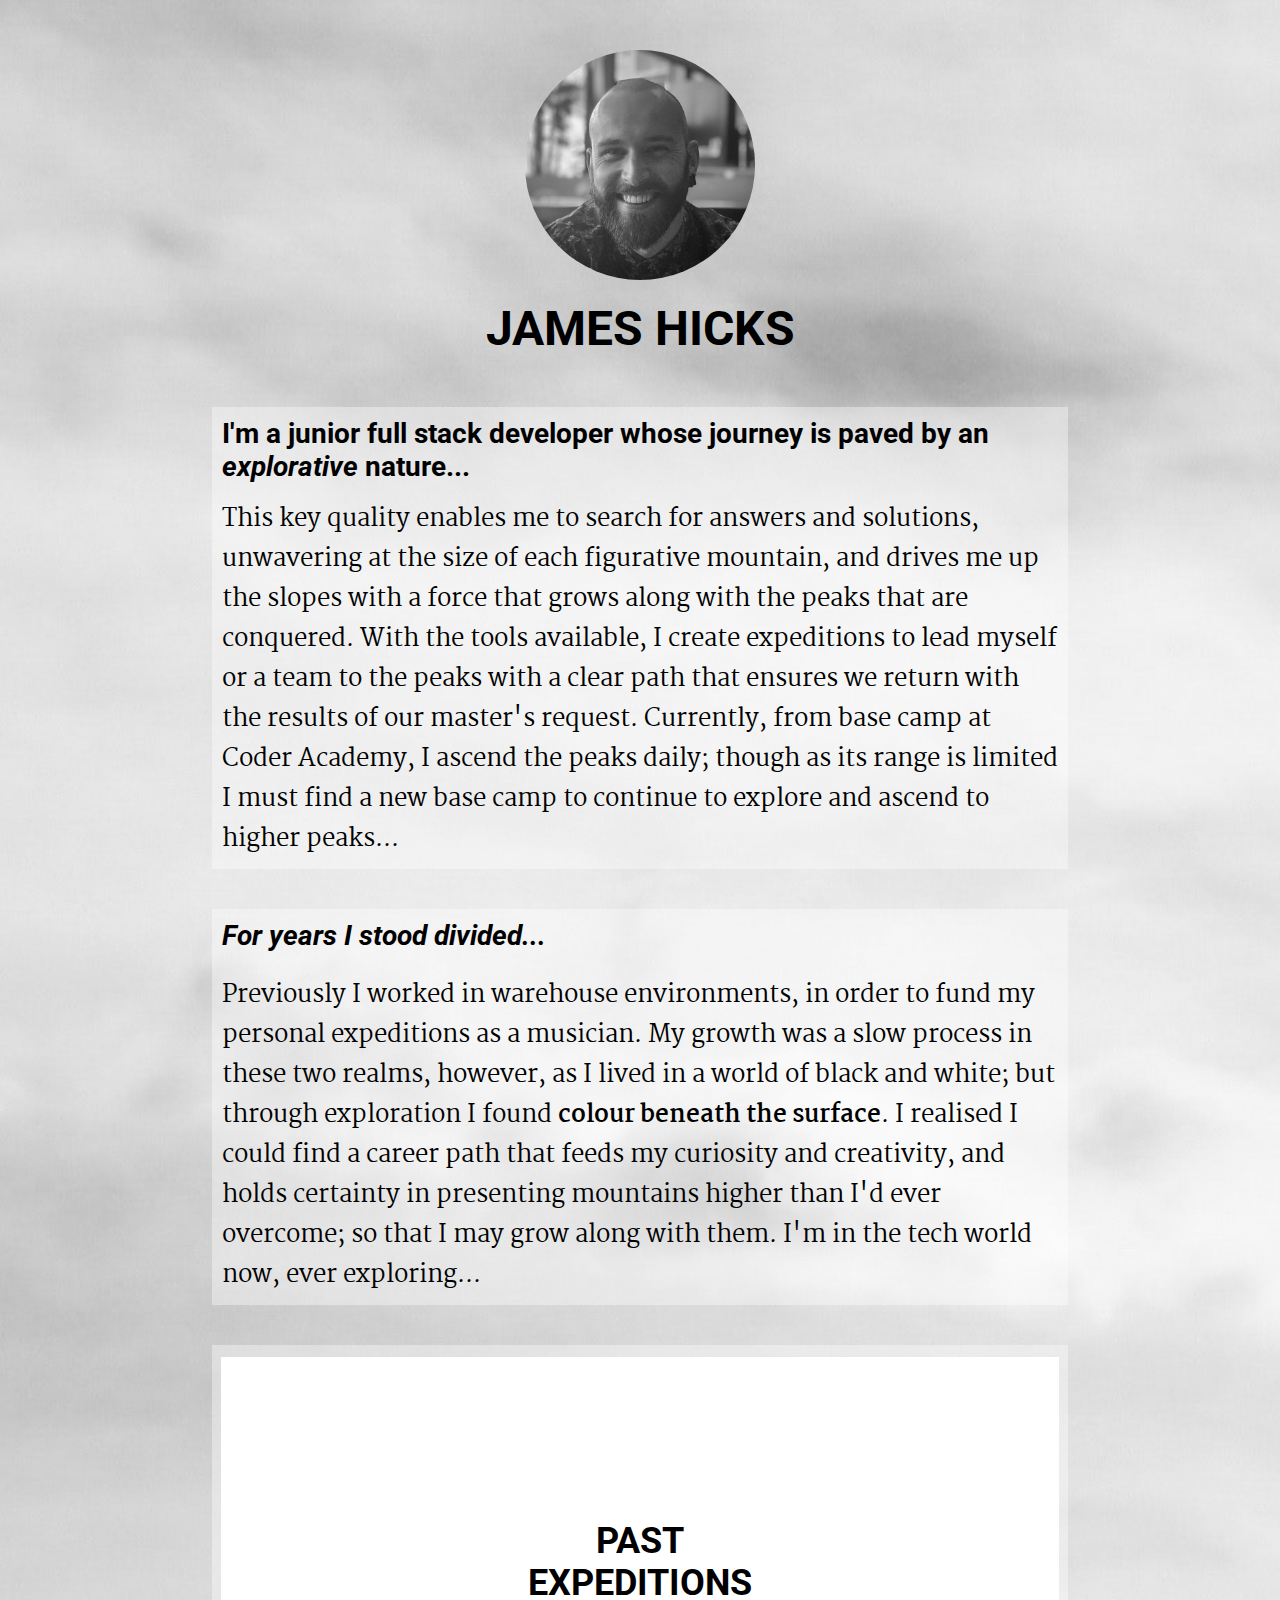
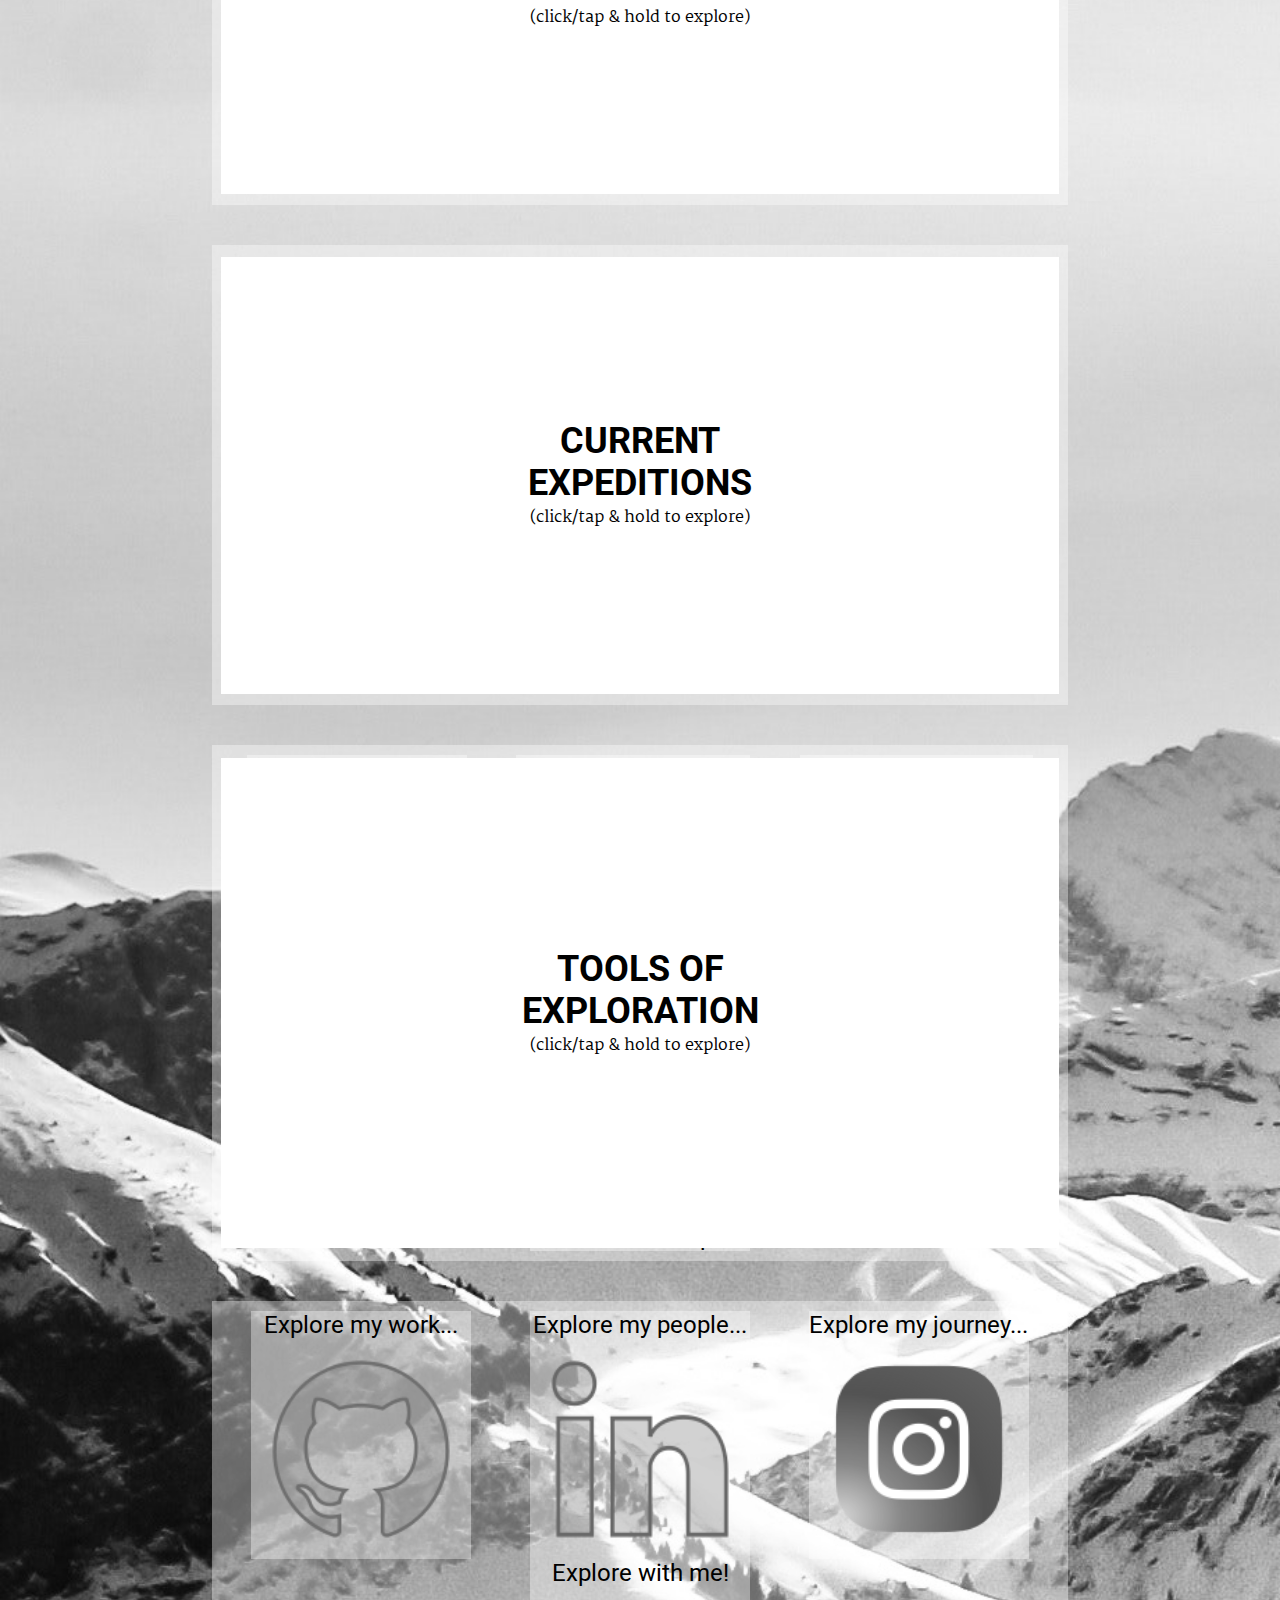
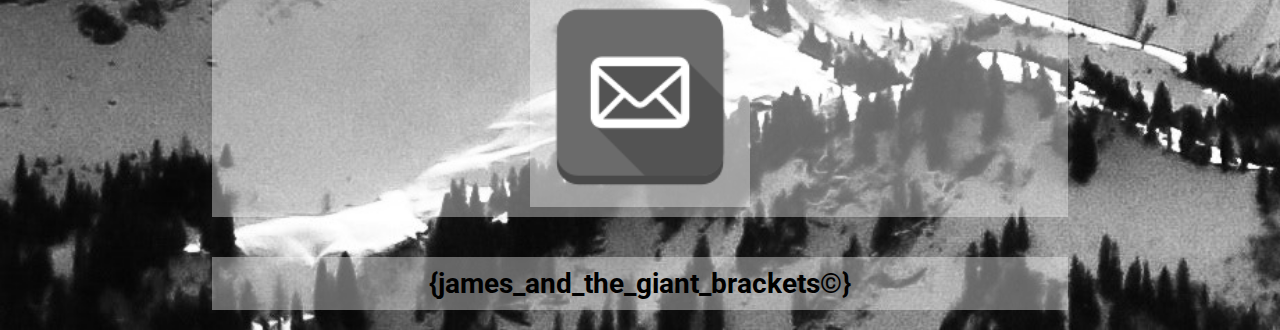
<file: index.html>
<!DOCTYPE html>
<html>

<head>
    <link href="https://fonts.googleapis.com/css?family=Encode+Sans Semi Condensed:400|Alegreya+Sans:500" rel="stylesheet" />
    <meta charset="utf-8" />
    <meta http-equiv="X-UA-Compatible" content="IE=edge">
    <title>JAMES HICKS | EXPLORE</title>
    <meta name="viewport" content="width=device-width, initial-scale=1">
    <link rel="stylesheet" type="text/css" media="screen" href="src/main.css" />
</head>

<body>
    <!-- main is used as the container to support the header, divs and footer nested containers -->
    <main>
        <header>
            <img id="profile" class="noselect" src="src/imgs/profile2.png" alt="James Hicks's Face">
            <h1 class="colour1 noselect">JAMES HICKS</h1>
        </header>
        <div class="main">
            <h3 class="quote">I'm a junior full stack developer whose journey is paved by an <em>explorative</em>
                nature...</h3>
            <br><br>
            <p>
                This key quality enables me to search for answers and solutions, unwavering at the size of each
                figurative mountain,
                and drives me up the slopes with a force that grows along with the peaks that are conquered. With the
                tools available,
                I create expeditions to lead myself or a team to the peaks with a clear path that ensures we return
                with the results of
                our master's request. Currently, from base camp at Coder Academy, I ascend the peaks daily; though as
                its range is
                limited I must find a new base camp to continue to explore and ascend to higher peaks...
            </p>

        </div>
        <div class="main">
            <h3 class="quote"><em>For years I stood divided...</em></h3><br><br>
            <p>

                Previously I worked in warehouse environments, in order to fund my personal expeditions as a musician.
                My growth was a
                slow process in these two realms, however, as I lived in a world of black and white; but through
                exploration I found
                <strong class="colour2">colour beneath the surface</strong>. I realised I could find a career path that
                feeds my curiosity and
                creativity, and holds
                certainty in presenting mountains higher than I'd ever overcome; so that I may grow along with them.
                I'm in the tech
                world now, ever exploring...

            </p>
        </div>
        <div class="main">
            <div class="content">
                <img class="icon noselect" src="src/icons/html2.png" alt="HTML Logo">
                <img class="icon noselect" src="src/icons/css2.png" alt="CSS Logo">
                <img class="icon noselect" src="src/icons/sass2.png" alt="SASS Logo">
                <img class="icon noselect" src="src/icons/ruby.png" alt="Ruby/Rails Logo">
                <div class="overlay">
                    <h2 class="noselect">PAST<br>EXPEDITIONS</h2>
                    <p id="hold" class="noselect">(click/tap & hold to explore)</p>
                </div>
            </div>
        </div>
        <div class="main">
            <div class="content">
                <img class="icon noselect" src="src/icons/mongodb2.png" alt="MongoDB Logo">
                <img class="icon noselect" src="src/icons/express.png" alt="ExpressJS Logo">
                <img class="icon noselect" src="src/icons/react.png" alt="ReactJS Logo">
                <img class="icon noselect" src="src/icons/node2.png" alt="NodeJS Logo">
                <div class="overlay">
                    <h2 class="noselect">CURRENT<br>EXPEDITIONS</h2>
                    <p id="hold" class="noselect">(click/tap & hold to explore)</p>
                </div>
            </div>
        </div>
        <div class="main">
            <div class="content">
                <div class="caption noselect">
                    <img class="icon" src="src/icons/vscode.png" alt="VScode Logo">
                    VSCode: The Map
                </div>
                <div class="caption noselect">
                    <img class="icon" src="src/icons/git2.png" alt="GitHub Logo1">
                    GitHub: The Rucksack
                </div>
                <div class="caption noselect">
                    <img class="icon" src="src/icons/evernote.png" alt="Evernote Logo">
                    Evernote: The Journal
                </div>
                <div class="caption noselect">
                    <img class="icon" src="src/icons/trello.png" alt="Trello Logo">
                    Trello: The Compass
                </div>
                <div class="overlay">
                    <h2 class="noselect">TOOLS OF<br>EXPLORATION</h2>
                    <p id="hold" class="noselect">(click/tap & hold to explore)</p>
                </div>
            </div>
        </div>
        <div class="main">
            <div class="content noselect">
                <div class="caption">
                    Explore my work...
                    <a href="https://github.com/thehicksivist?tab=repositories" target="_blank"><img class="icon links noselect"
                            src="src/icons/git.png" alt="GitHub Repositories"></a>
                </div>
                <div class="caption">
                    Explore my people...
                    <a href="https://www.linkedin.com/in/james-hicks-7b5a9416a/" target="_blank"><img class="icon links noselect"
                            src="src/icons/linkedin.png" alt="LinkedIn Profile"></a>
                </div>
                <div class="caption">
                    Explore my journey...
                    <a href="https://www.instagram.com/james_and_the_giant_brackets/" target="_blank"><img class="icon links noselect"
                            src="src/icons/instagram.png" alt="Instagram Account"></a>
                </div>

                <div class="caption">
                    Explore with me!
                    <a href="mailto:hicks.a.james@gmail.com" target="_blank"><img class="icon links noselect" src="src/icons/email.png"
                            alt="Contact Email"></a>
                </div>
            </div>
        </div>
        <footer class="main">
            <div>
                <h3 class="colour3 noselect">{james_and_the_giant_brackets&copy;}<h3>
            </div>
        </footer>

    </main>
</body>

</html>
</file>
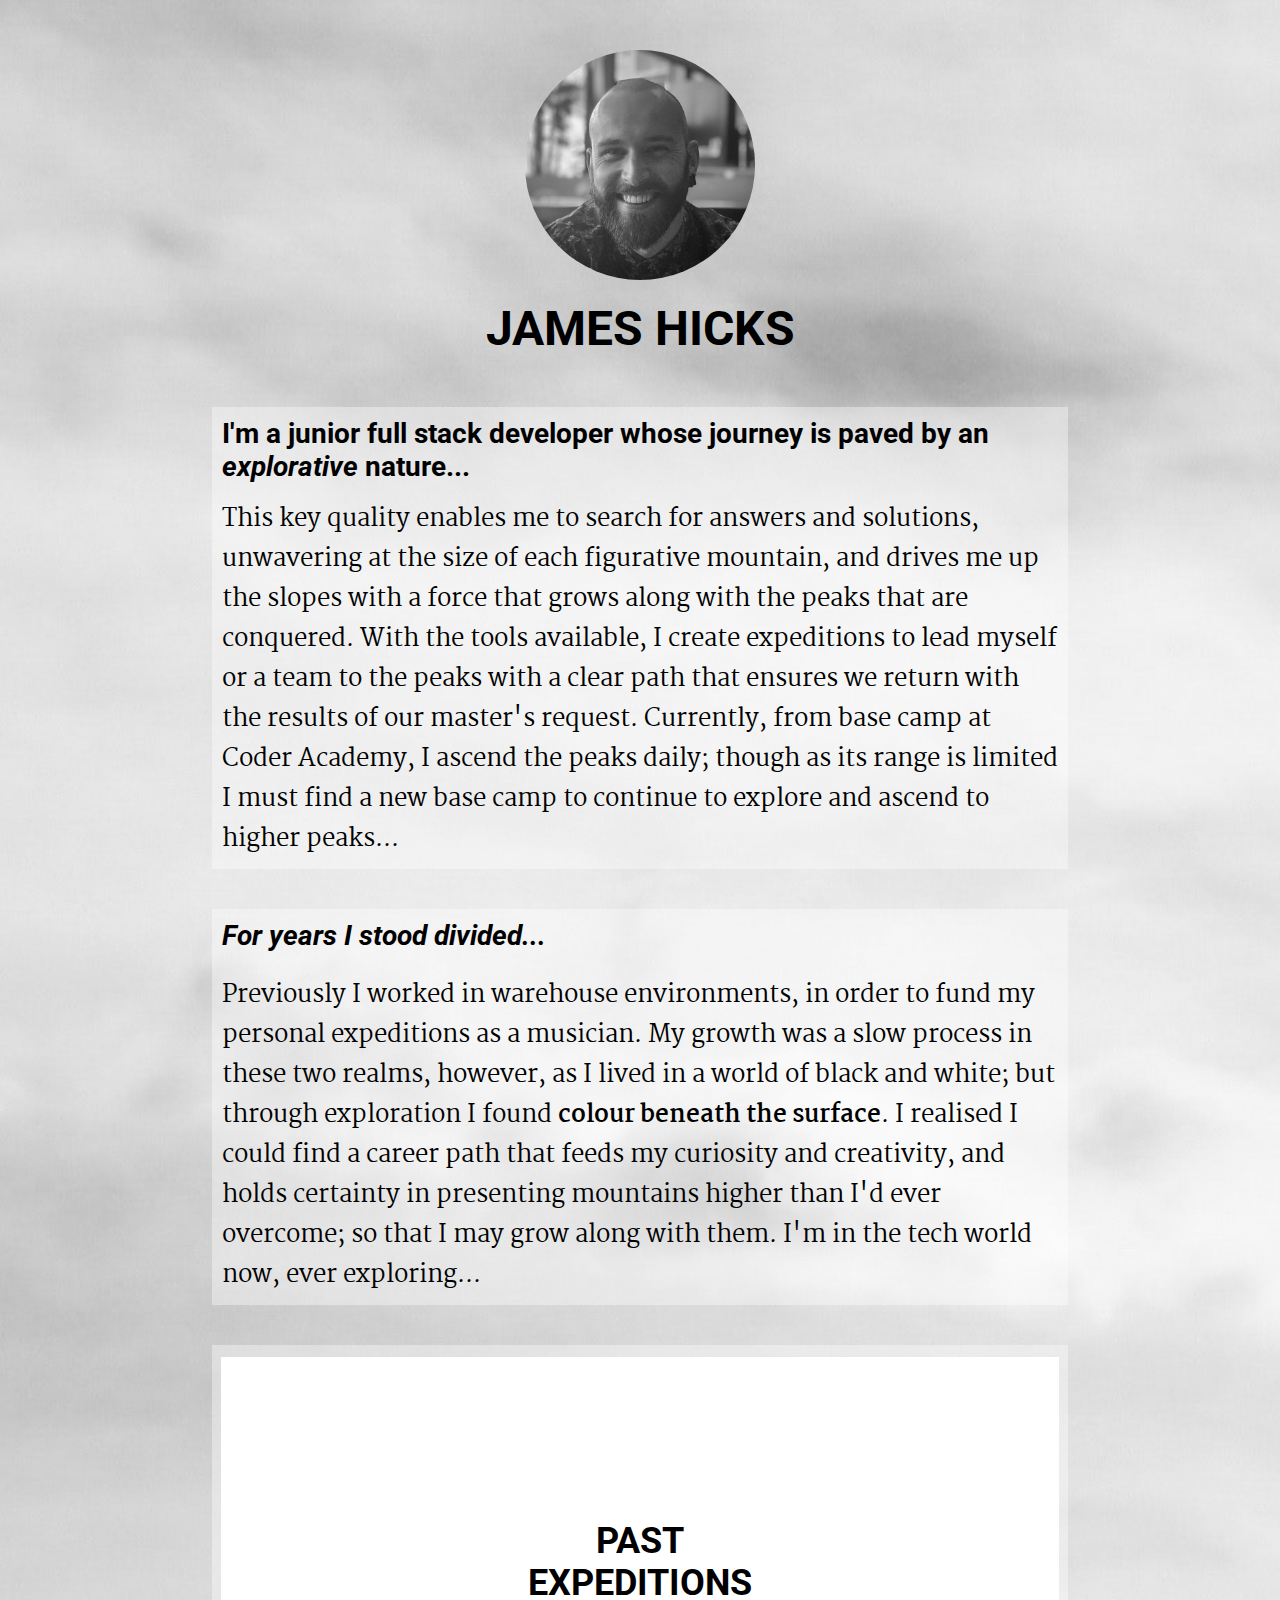
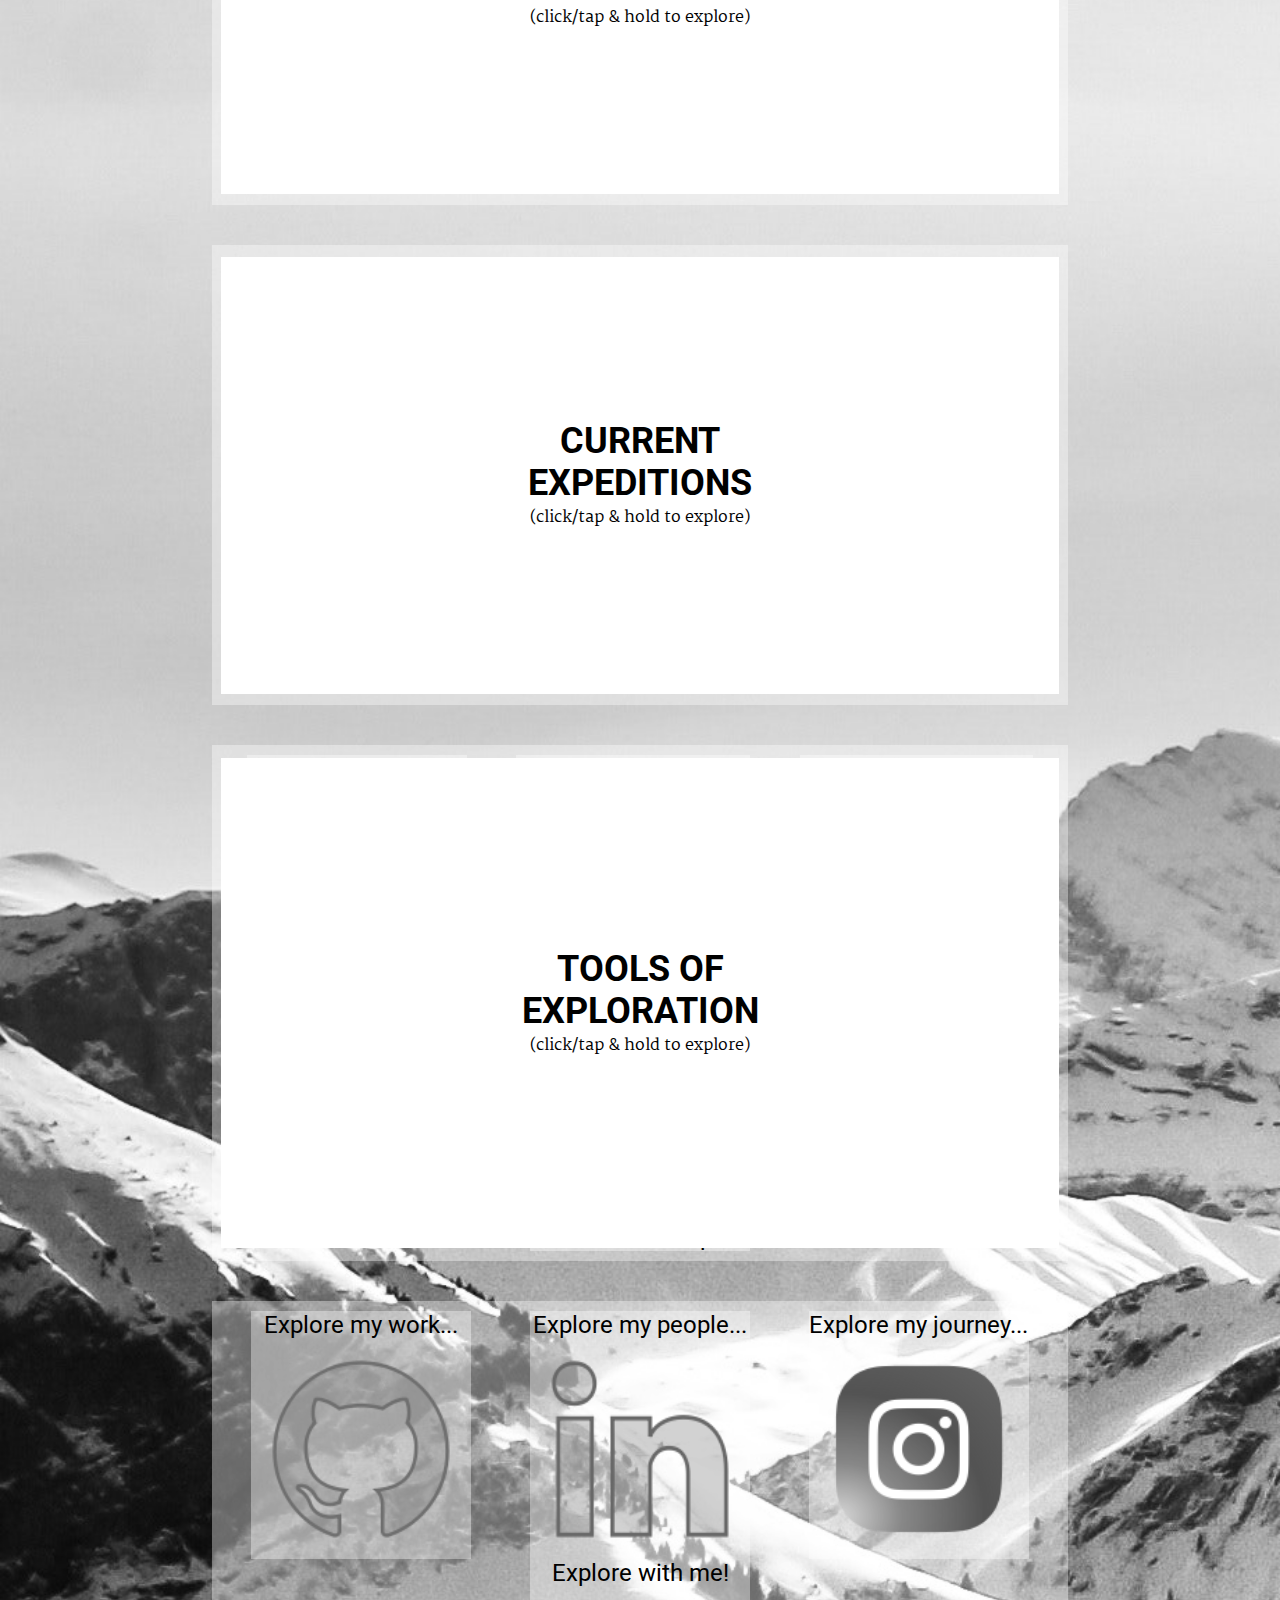
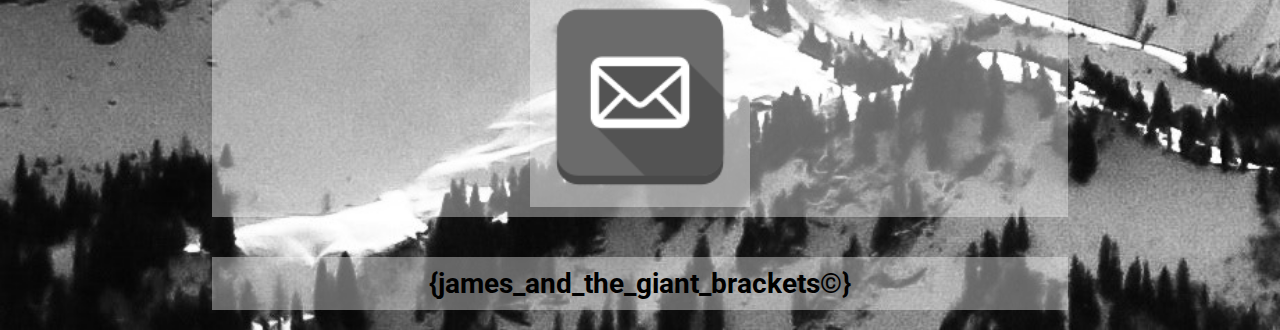
<file: src/index.html>
<!DOCTYPE html>
<html>

<head>
    <link href="https://fonts.googleapis.com/css?family=Encode+Sans Semi Condensed:400|Alegreya+Sans:500" rel="stylesheet" />
    <meta charset="utf-8" />
    <meta http-equiv="X-UA-Compatible" content="IE=edge">
    <title>JAMES HICKS | EXPLORE</title>
    <meta name="viewport" content="width=device-width, initial-scale=1">
    <link rel="stylesheet" type="text/css" media="screen" href="main.css" />
</head>

<body>
    <!-- main is used as the container to support the header, divs and footer nested containers -->
    <main>
        <header>
            <img id="profile" src="imgs/profile2.png" alt="James Hicks's Face">
            <h1 class="colour1">JAMES HICKS</h1>
        </header>
        <div class="main">
            <h3 class="quote">I'm a junior full stack developer whose journey is paved by an <em>explorative</em>
                nature...</h3>
            <br><br>
            <p>
                This key quality enables me to search for answers and solutions, unwavering at the size of each
                figurative mountain,
                and drives me up the slopes with a force that grows along with the peaks that are conquered. With the
                tools available,
                I create expeditions to lead myself or a team to the peaks with a clear path that ensures we return
                with the results of
                our master's request. Currently, from base camp at Coder Academy, I ascend the peaks daily; though as
                its range is
                limited I must find a new base camp to continue to explore and ascend to higher peaks...
            </p>

        </div>
        <div class="main">
            <h3 class="quote"><em>For years I stood divided...</em></h3><br><br>
            <p>

                Previously I worked in warehouse environments, in order to fund my personal expeditions as a musician.
                My growth was a
                slow process in these two realms, however, as I lived in a world of black and white; but through
                exploration I found
                <strong class="colour2">colour beneath the surface</strong>. I realised I could find a career path that
                feeds my curiosity and
                creativity, and holds
                certainty in presenting mountains higher than I'd ever overcome; so that I may grow along with them.
                I'm in the tech
                world now, ever exploring...

            </p>
        </div>
        <div class="main">
            <div class="content">
                <img class="icon" src="icons/html2.png" alt="HTML Logo">
                <img class="icon" src="icons/css2.png" alt="CSS Logo">
                <img class="icon" src="icons/sass2.png" alt="SASS Logo">
                <img class="icon" src="icons/ruby.png" alt="Ruby/Rails Logo">
                <div class="overlay">
                    <h2>PAST<br>EXPEDITIONS</h2>
                    <p id="hold">(click/tap & hold to explore)</p>
                </div>
            </div>
        </div>
        <div class="main">
            <div class="content">
                <img class="icon" src="icons/mongodb2.png" alt="MongoDB Logo">
                <img class="icon" src="icons/express.png" alt="ExpressJS Logo">
                <img class="icon" src="icons/react.png" alt="ReactJS Logo">
                <img class="icon" src="icons/node2.png" alt="NodeJS Logo">
                <div class="overlay">
                    <h2>CURRENT<br>EXPEDITIONS</h2>
                    <p id="hold">(click/tap & hold to explore)</p>
                </div>
            </div>
        </div>
        <div class="main">
            <div class="content">
                <div class="caption">
                    <img class="icon" src="icons/vscode.png" alt="VScode Logo">
                    VSCode: The Map
                </div>
                <div class="caption">
                    <img class="icon" src="icons/git2.png" alt="GitHub Logo1">
                    GitHub: The Rucksack
                </div>
                <div class="caption">
                    <img class="icon" src="icons/evernote.png" alt="Evernote Logo">
                    Evernote: The Journal
                </div>
                <div class="caption">
                    <img class="icon" src="icons/trello.png" alt="Trello Logo">
                    Trello: The Compass
                </div>
                <div class="overlay">
                    <h2>TOOLS OF<br>EXPLORATION</h2>
                    <p id="hold">(click/tap & hold to explore)</p>
                </div>
            </div>
        </div>
        <div class="main">
            <div class="content">
                <div class="caption">
                    Explore my work...
                    <a class="click" href="https://github.com/thehicksivist?tab=repositories" target="_blank"><img
                            class="icon links" src="icons/git.png" alt="GitHub Repositories"></a>
                </div>
                <div class="caption">
                    Explore my people...
                    <a href="https://www.linkedin.com/in/james-hicks-7b5a9416a/" target="_blank"><img class="icon links"
                            src="icons/linkedin.png" alt="LinkedIn Profile"></a>
                </div>
                <div class="caption">
                    Explore my journey...
                    <a href="https://www.instagram.com/james_and_the_giant_brackets/" target="_blank"><img class="icon links"
                            src="icons/instagram.png" alt="Instagram Account"></a>
                </div>

                <div class="caption">
                    Explore with me!
                    <a href="mailto:hicks.a.james@gmail.com" target="_blank"><img class="icon links" src="icons/email.png"
                            alt="Contact Email"></a>
                </div>
            </div>
        </div>
        <footer class="main">
            <div>
                <h3 class="colour3">{james_and_the_giant_brackets&copy;}<h3>
            </div>
        </footer>

    </main>
</body>

</html>
</file>
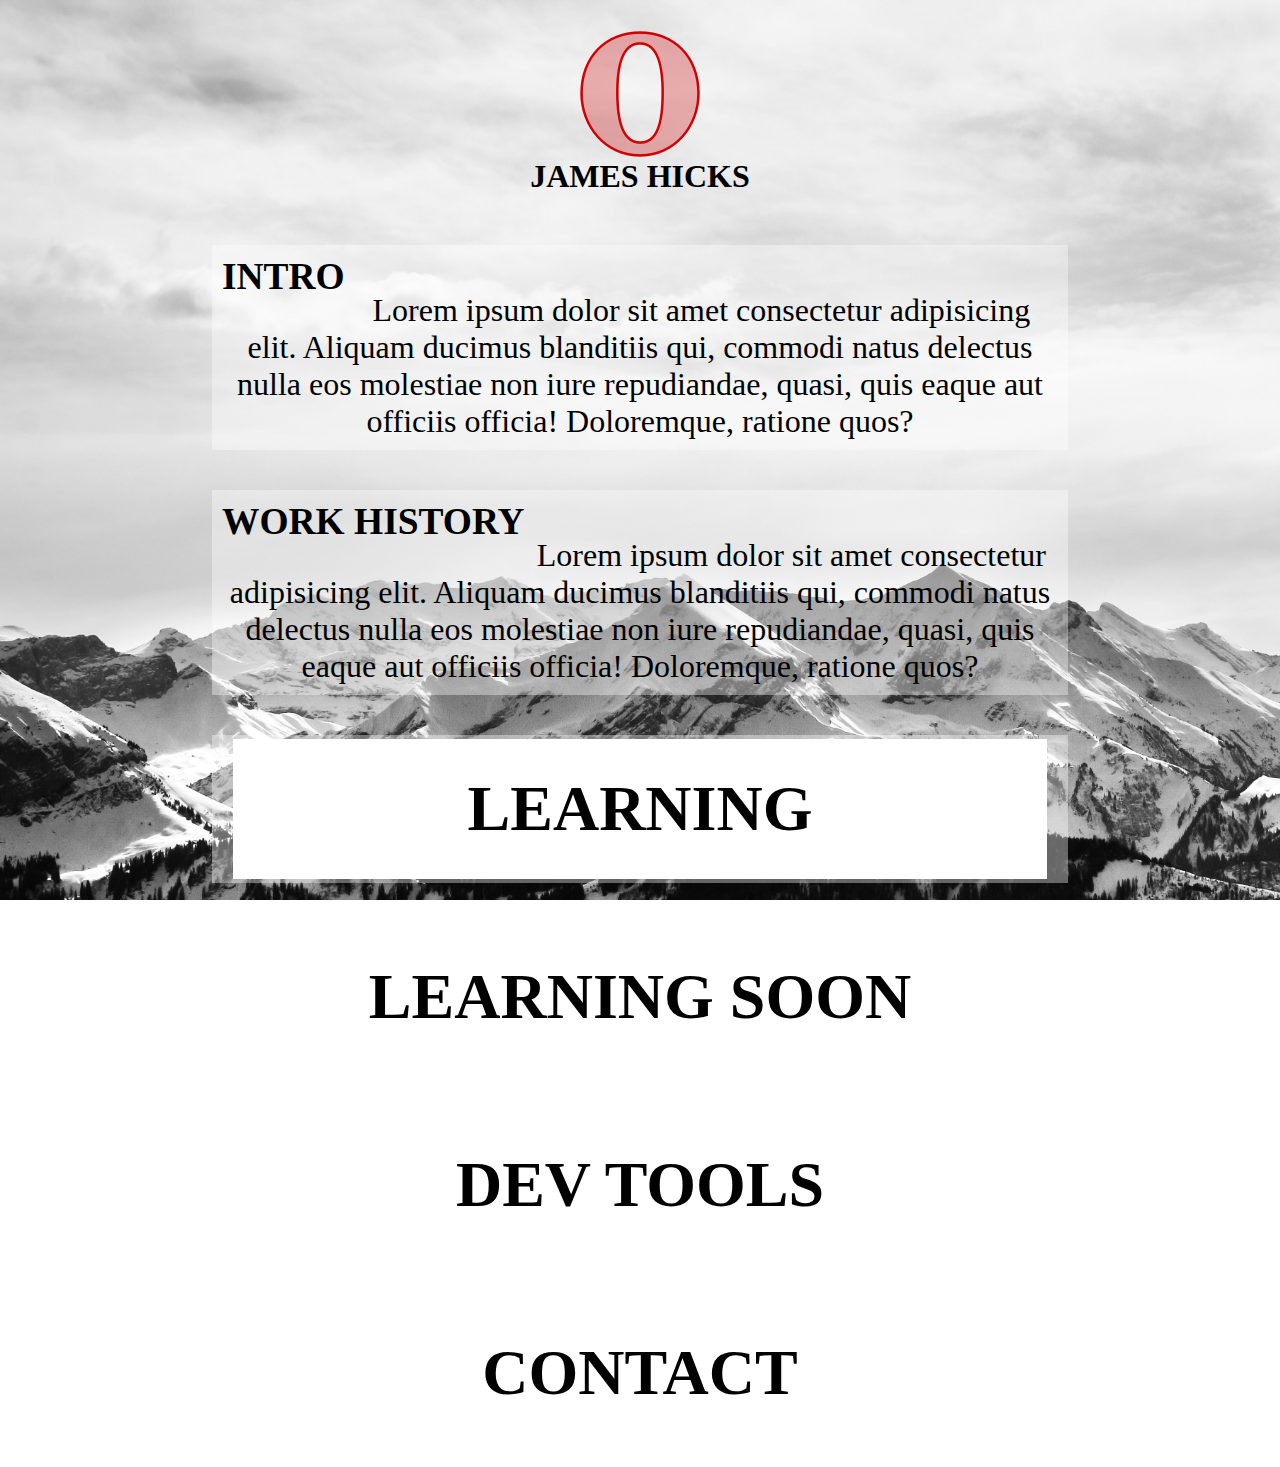
<file: tests/flextest.html>
<!DOCTYPE html>
<html>

<head>
    <meta charset="utf-8" />
    <meta http-equiv="X-UA-Compatible" content="IE=edge">
    <title>Page Title</title>
    <meta name="viewport" content="width=device-width, initial-scale=1">
    <link rel="stylesheet" type="text/css" media="screen" href="flextest.css" />
</head>

<body>
    <main>
        <header>
            <p></p>
            <p></p><img src="imgs/logo2.png">
            <p></p>
            <p></p>
            <h1>JAMES HICKS</h1>
            <p></p>
            <p></p>
        </header>
        <div class="main">
            <h3 class="title">INTRO</h3><br>
            <p>Lorem ipsum dolor sit amet consectetur adipisicing elit.
                Aliquam ducimus blanditiis qui, commodi natus delectus
                nulla eos molestiae non iure repudiandae, quasi, quis eaque
                aut officiis officia! Doloremque, ratione quos?</p>

        </div>
        <div class="main">
            <h3 class="title">WORK HISTORY</h3><br>
            <p>Lorem ipsum dolor sit amet consectetur adipisicing elit.
                Aliquam ducimus blanditiis qui, commodi natus delectus
                nulla eos molestiae non iure repudiandae, quasi, quis eaque
                aut officiis officia! Doloremque, ratione quos?</p>
        </div>
        <div class="main">
            <div class="content">
                <img src="imgs/logo2.png">

                <img src="imgs/logo.png">

                <img src="imgs/logo2.png">

                <img src="imgs/logo.png">
                <div class="overlay">
                    <h1>LEARNING</h1>
                </div>
            </div>
        </div>
        <div class="main">
            <div class="content">
                <img src="imgs/logo2.png">

                <img src="imgs/logo.png">

                <img src="imgs/logo2.png">

                <img src="imgs/logo.png">
                <div class="overlay">
                    <h1>LEARNING SOON</h1>
                </div>
            </div>
        </div>
        <div class="main">
            <div class="content">
                <img src="imgs/logo2.png">

                <img src="imgs/logo.png">

                <img src="imgs/logo2.png">

                <img src="imgs/logo.png">
                <div class="overlay">
                    <h1>DEV TOOLS</h1>
                </div>
            </div>
        </div>
        <div class="main">
            <div class="content">
                <img src="imgs/logo2.png">

                <img src="imgs/logo.png">

                <img src="imgs/logo2.png">

                <img src="imgs/logo.png">
                <div class="overlay">
                    <h1>CONTACT</h1>
                </div>
            </div>
        </div>


    </main>
</body>

</html>
</file>
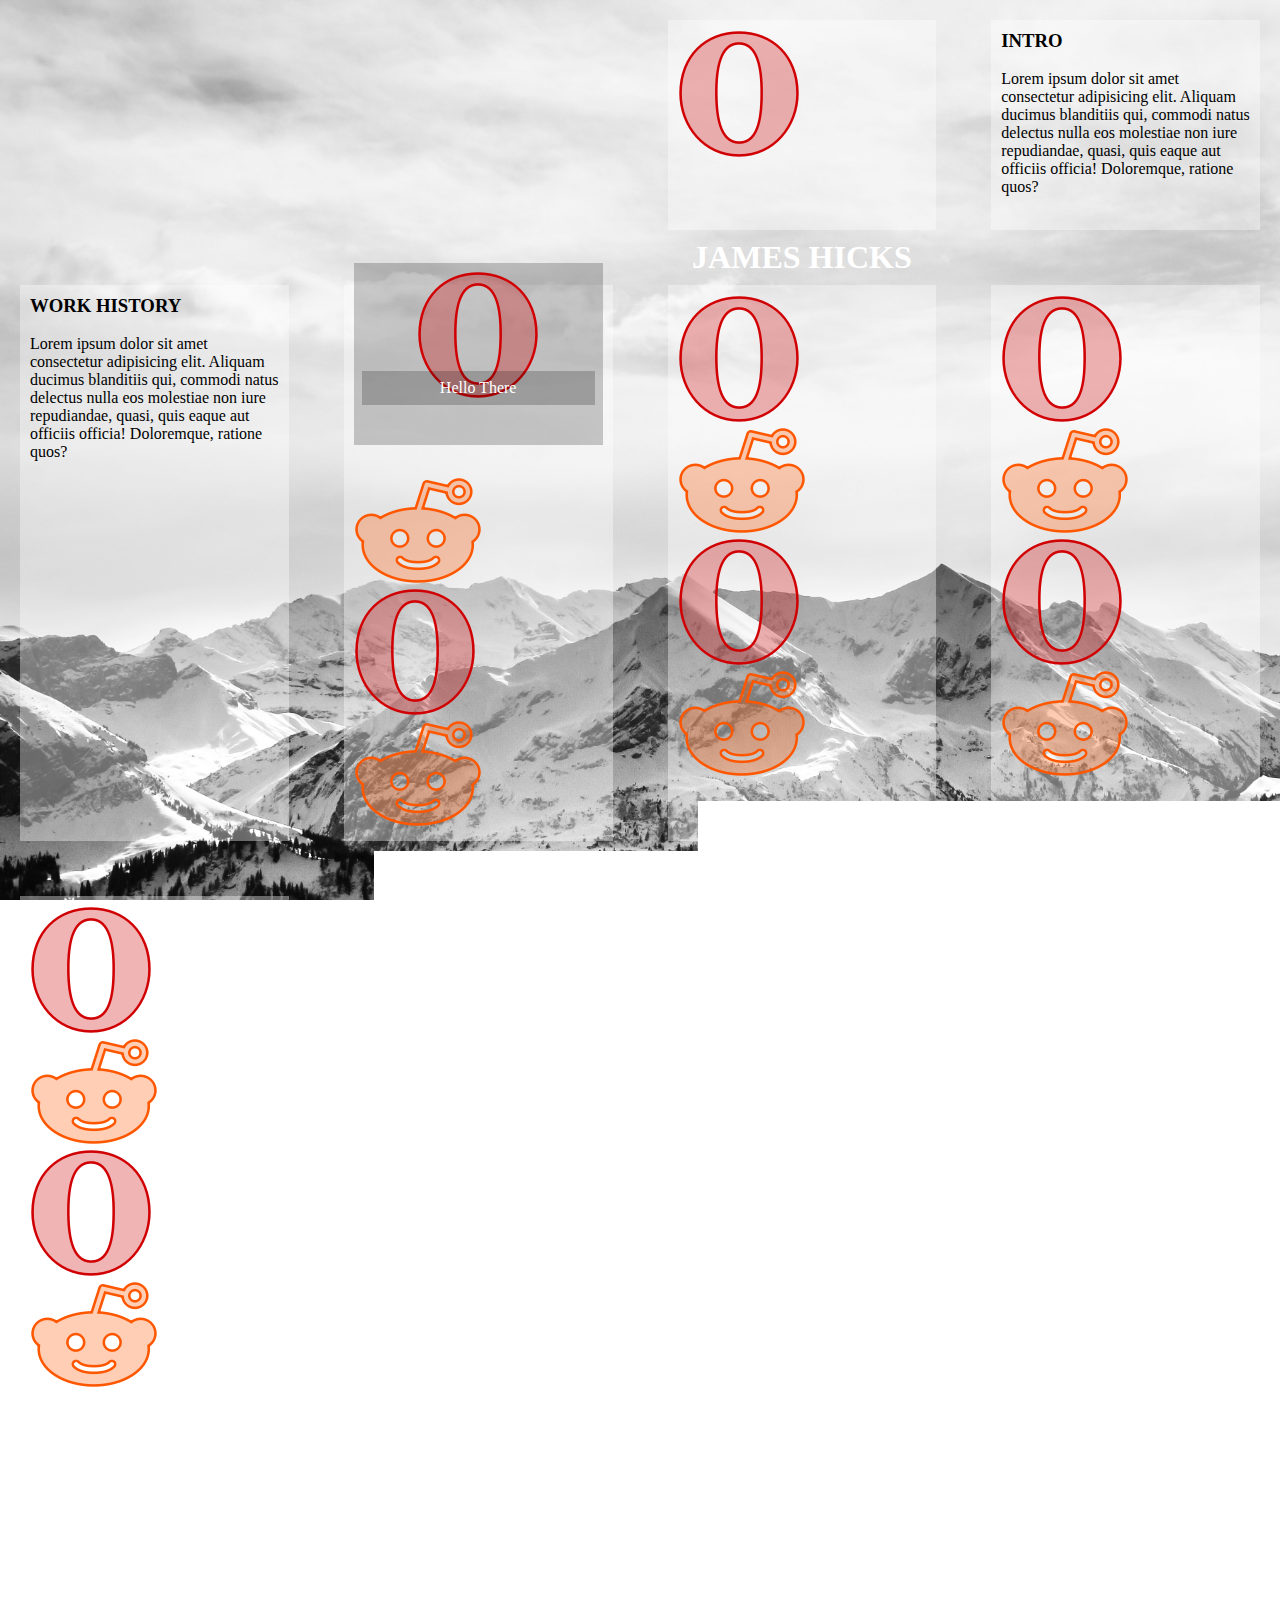
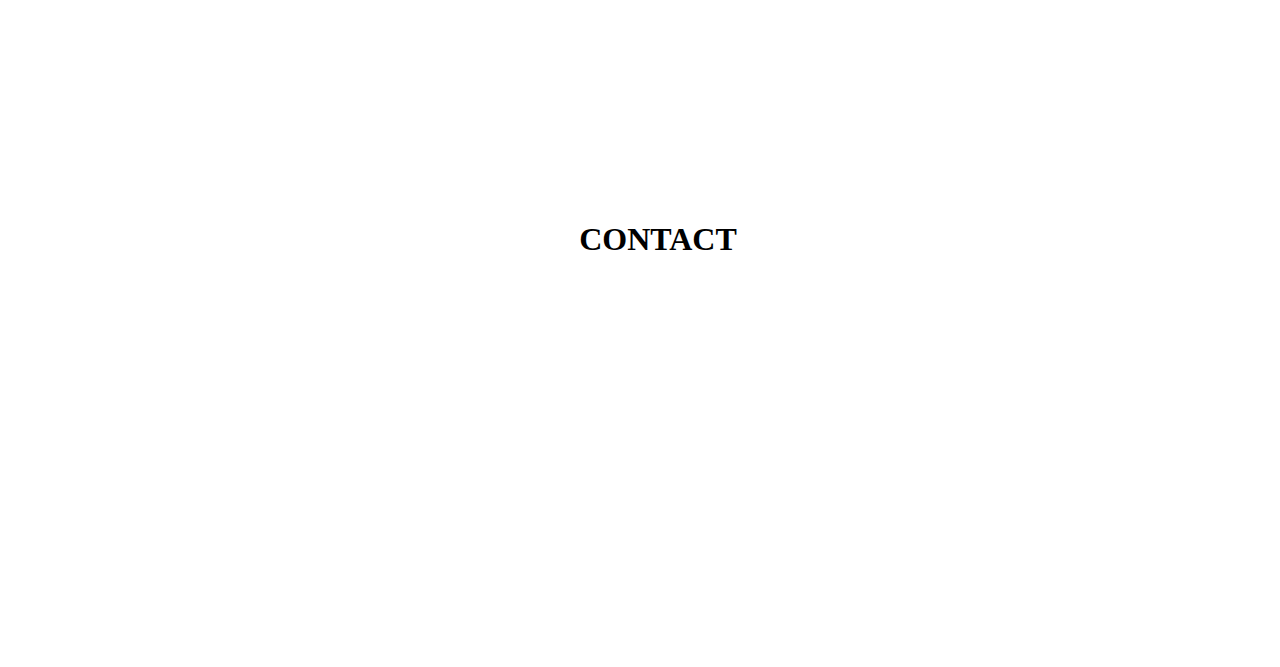
<file: tests/gridtest.html>
<!DOCTYPE html>
<html>

<head>
    <meta charset="utf-8" />
    <meta http-equiv="X-UA-Compatible" content="IE=edge">
    <title>Page Title</title>
    <meta name="viewport" content="width=device-width, initial-scale=1">
    <link rel="stylesheet" type="text/css" media="screen" href="gridtest.css" />
</head>

<body>
    <div></div>
    <header id="one">
        <img src="imgs/logo2.png">

        <h1>JAMES HICKS</h1>

    </header>
    <div></div>
    <div id="two" class="main">
        <h3 class="title">INTRO</h3><br>
        <p>Lorem ipsum dolor sit amet consectetur adipisicing elit.
            Aliquam ducimus blanditiis qui, commodi natus delectus
            nulla eos molestiae non iure repudiandae, quasi, quis eaque
            aut officiis officia! Doloremque, ratione quos?</p>

    </div>
    <div id="three" class="main">
        <h3 class="title">WORK HISTORY</h3><br>
        <p>Lorem ipsum dolor sit amet consectetur adipisicing elit.
            Aliquam ducimus blanditiis qui, commodi natus delectus
            nulla eos molestiae non iure repudiandae, quasi, quis eaque
            aut officiis officia! Doloremque, ratione quos?</p>
    </div>
    <div id="four" class="main">
        <div class="content">
            <div class="caption">
                <img src="imgs/logo2.png">
                <div class="caption">Hello There</div>
            </div>
            <img src="imgs/logo.png">

            <img src="imgs/logo2.png">

            <img src="imgs/logo.png">
            <div class="overlay">
                <h1>LEARNING</h1>
            </div>
        </div>
    </div>
    <div id="five" class="main">
        <div class="content">
            <img src="imgs/logo2.png">

            <img src="imgs/logo.png">

            <img src="imgs/logo2.png">

            <img src="imgs/logo.png">
            <div class="overlay">
                <h1>LEARNING SOON</h1>
            </div>
        </div>
    </div>
    <div id="six" class="main">
        <div class="content">
            <img src="imgs/logo2.png">

            <img src="imgs/logo.png">

            <img src="imgs/logo2.png">

            <img src="imgs/logo.png">
            <div class="overlay">
                <h1>DEV TOOLS</h1>
            </div>
        </div>
    </div>
    <div id="seven" class="main">
        <div class="content">
            <img src="imgs/logo2.png">

            <img src="imgs/logo.png">

            <img src="imgs/logo2.png">

            <img src="imgs/logo.png">
            <div class="overlay">
                <h1>CONTACT</h1>
            </div>
        </div>
    </div>


</body>

</html>
</file>
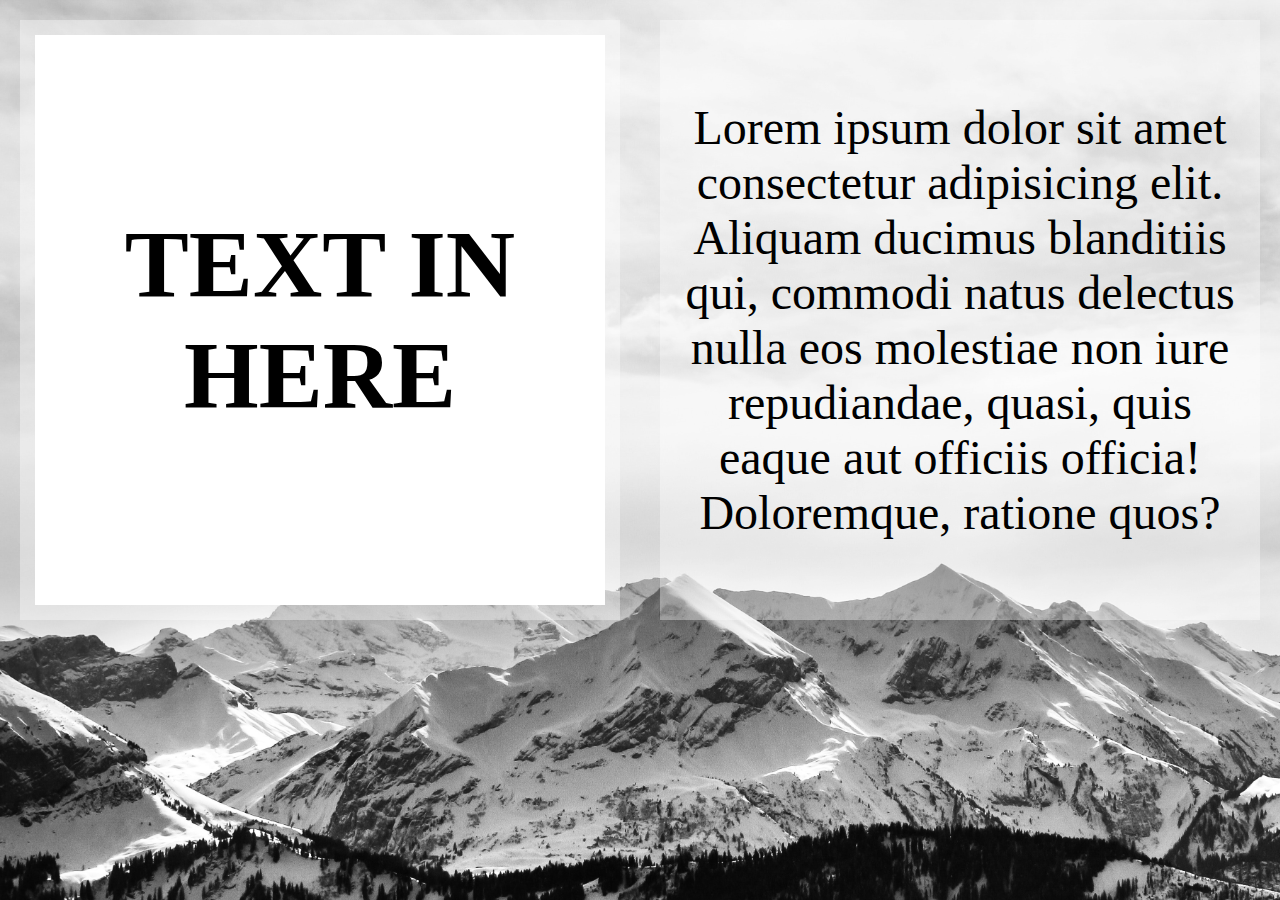
<file: tests/overlay.html>
<!DOCTYPE html>
<html>

<head>
    <meta charset="utf-8" />
    <meta http-equiv="X-UA-Compatible" content="IE=edge">
    <title>Page Title</title>
    <meta name="viewport" content="width=device-width, initial-scale=1">
    <link rel="stylesheet" type="text/css" media="screen" href="overlay.css" />
</head>

<body>
    <main>
        <div>
            <p>Lorem ipsum dolor sit amet consectetur adipisicing elit.
                Aliquam ducimus blanditiis qui, commodi natus delectus
                nulla eos molestiae non iure repudiandae, quasi, quis eaque
                aut officiis officia! Doloremque, ratione quos?</p>
            <section class="overlay">
                <h1>TEXT IN HERE</h1>
            </section>
        </div>

        <div>
            <p>Lorem ipsum dolor sit amet consectetur adipisicing elit.
                Aliquam ducimus blanditiis qui, commodi natus delectus
                nulla eos molestiae non iure repudiandae, quasi, quis eaque
                aut officiis officia! Doloremque, ratione quos?</p>
        </div>
    </main>
</body>

</html>
</file>
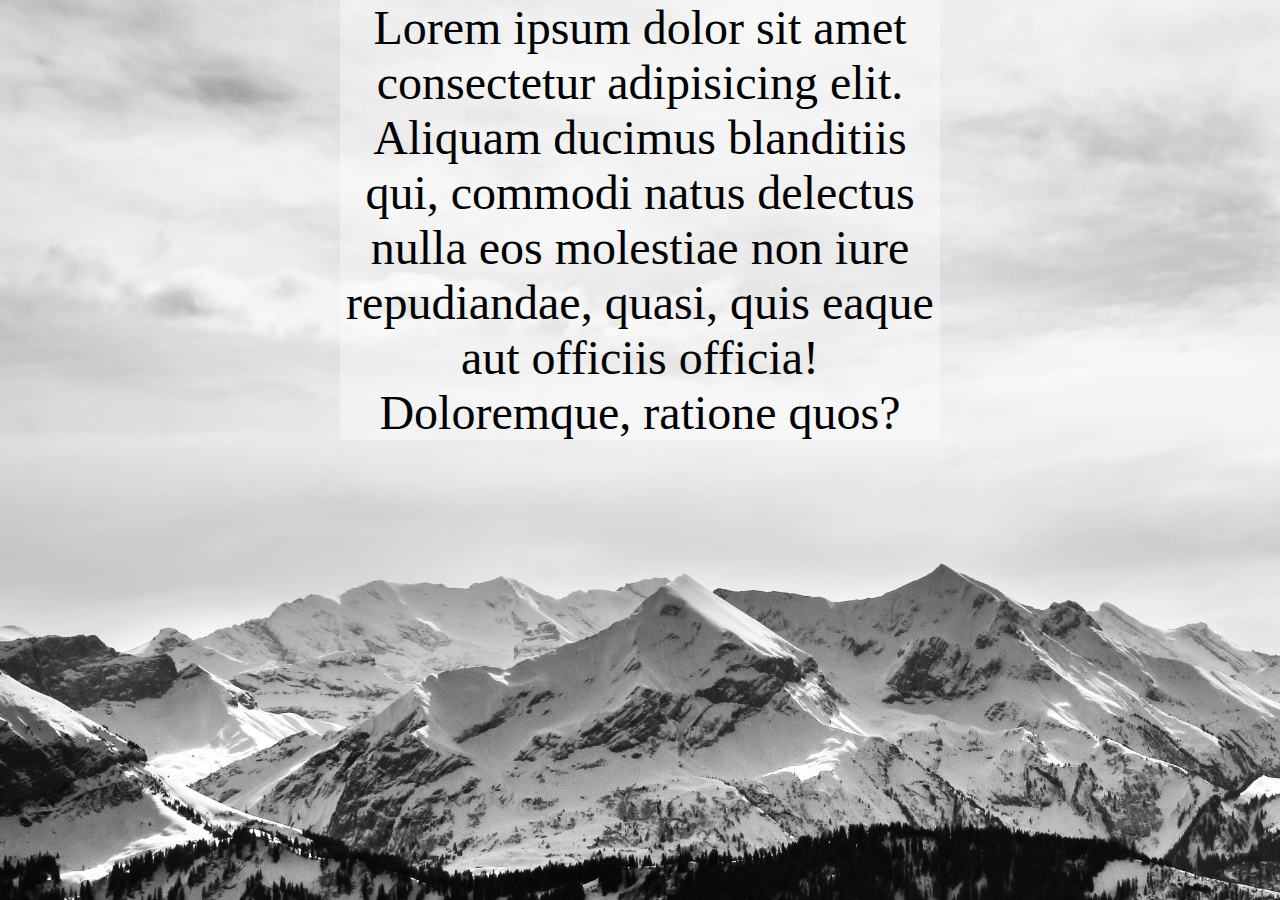
<file: tests/shadows.html>
<!DOCTYPE html>
<html>

<head>
    <meta charset="utf-8" />
    <meta http-equiv="X-UA-Compatible" content="IE=edge">
    <title>Page Title</title>
    <meta name="viewport" content="width=device-width, initial-scale=1">
    <link rel="stylesheet" type="text/css" media="screen" href="shadows.css" />
</head>

<body>
    <main>
        <div>
            <p>Lorem ipsum dolor sit amet consectetur adipisicing elit.
                Aliquam ducimus blanditiis qui, commodi natus delectus
                nulla eos molestiae non iure repudiandae, quasi, quis eaque
                aut officiis officia! Doloremque, ratione quos?</p>
        </div>
    </main>
</body>

</html>
</file>
<file: src/main.css>
@import url('https://fonts.googleapis.com/css?family=Marcellus|Martel|Rasa');
@import url('https://fonts.googleapis.com/css?family=Roboto');

* {
    padding: 0;
    margin: 0;
    box-sizing: border-box;
}

body {
    background-image: url(../src/imgs/whitemountains.jpg);
    background-size: cover;
    /* background-attachment: fixed; */
    font-family: 'Roboto',
        sans-serif;
}

/* container for flex displaying main sections */
main {
    margin: 0 auto;
    display: flex;
    flex-wrap: wrap;
    justify-content: center;
    align-items: center;
}

/* main section flexboxes */
header {
    width: 60%;
    display: flex;
    flex-wrap: wrap;
    justify-content: space-around;
    align-items: center;
    padding: 10px;
    margin: 20px;
}

.main {
    position: relative;
    width: 100%;
    height: 100%;
    background-color: #ffffff60;
    padding: 10px;
    margin: 20px;
    text-align: left;
    overflow: hidden;
}

footer {
    display: flex;
    justify-content: center;
    text-align: center;
}

/* content and overlay divs for main flexboxes */
.content {
    display: flex;
    flex-wrap: wrap;
    justify-content: space-around;
    align-items: center;
}

.overlay {
    background-color: white;
    background-clip: padding-box;
    position: absolute;
    display: flex;
    flex-flow: column;
    justify-content: center;
    align-items: center;
    text-align: center;
}

/* Image and caption content adjustments */
img {
    display: flex;
    flex-wrap: wrap;
    justify-content: space-around;
    padding: 10px;
    margin: 10px;
}

.caption {
    display: flex;
    flex-flow: column;
    justify-content: center;
    align-items: center;
    background-color: #ffffff60;
}

/* To ensure text will not be selected (it was stopping the transitions and animations from working) */

.noselect {
    -webkit-touch-callout: none;
    -webkit-user-select: none;
    -khtml-user-select: none;
    -moz-user-select: none;
    -ms-user-select: none;
    user-select: none;
}

/* SMALL TWEAKS BELOW */
/* had to use id for profile image as resizes conflicted with imgs */
#profile {
    border-radius: 50%;
}

#profile,
.links {
    filter: grayscale(100%);
    transition: 1s;
}

h1 {
    display: flex;
    justify-content: center;
    text-align: center;
}

.quote {
    float: left;
    margin: 0 0 1rem;
    width: 100%;
}

p {
    font-family: 'Martel';
}

/* ANIMATION FOR OVERLAY */
@keyframes dropdown {
    0% {
        background-color: white;
    }

    40% {
        background-color: white;
        opacity: 0;
        transform: translate(0, 100%)
    }

    60% {
        background-color: white;
        opacity: 0;
        transform: translate(0, 100%)
    }

    80% {
        background-color: white;
        opacity: 0.2;
    }

    100% {
        background-color: white;
    }
}

.overlay:active {
    animation: dropdown 5s both;
}

/* HIDDEN COLOURS */
.colour1:active {
    transition: 1s;
    color: green;
}

.colour2:active {
    transition: 1s;
    color: red;
}

.colour3:active {
    transition: 1s;
    color: blue;
}

/* Mobile styles */
@media screen and (max-width: 414px) {
    main {
        width: 95%;
    }

    /* image sizes set to scale */
    .icon {
        height: 100px;
        width: 100px;
    }

    #profile {
        height: 150px;
        width: 150px;
    }

    /* caption and hold font sizes explicit to ensure layout responds correctly */
    .caption {
        font-size: 0.75rem;
    }

    #hold {
        font-size: 0.6rem;
    }

    /* overlay size adjusted to fill */
    .overlay {
        width: 95%;
        height: 95%;
    }

    /* another hidden colour transition */
    #profile:active,
    .links:active {
        filter: grayscale(0%);
    }
}

/* TABLET STYLES */
@media screen and (min-width: 415px) and (max-width: 960px) {
    main {
        width: 85%;
    }

    /* image sizes set to scale */
    .icon {
        height: 100px;
        width: 100px;
    }

    #profile {
        height: 200px;
        width: 200px;
    }

    /* caption and hold font sizes explicit to ensure layout responds correctly */
    .caption {
        font-size: 1rem;
    }

    #hold {
        font-size: 0.75rem;
    }

    /* overlay size adjusted to fill */
    .overlay {
        width: 95%;
        height: 95%;
    }

    /* another hidden colour transition */
    #profile:active,
    .links:active {
        filter: grayscale(0%);
    }
}

/* desktop styles */
@media screen and (min-width: 961px) {
    main {
        width: 70%;
        font-size: 1.5rem;
    }

    /* image sizes set to scale */
    .icon {
        height: 200px;
        width: 200px;
    }

    #profile {
        height: 250px;
        width: 250px;
    }

    /* caption and hold font sizes explicit to ensure layout responds correctly */
    .caption {
        font-size: 1.5rem;
    }

    #hold {
        font-size: 1rem;
    }

    /* overlay size adjusted to fill */
    .overlay {
        width: 98%;
        height: 95%;
    }

    /* transition triggered by mouseover for desktop */
    #profile:hover,
    .links:hover {
        filter: grayscale(0%);
    }

}
</file>
<file: tests/flextest.css>
* {
    padding: 0;
    margin: 0;
    box-sizing: border-box;
}

body {
    background-image: url(../src/imgs/whitemountains.jpg);
    background-size: cover;
    background-attachment: fixed;
}

main {
    width: 70%;
    margin: 0 auto;
    display: flex;
    flex-wrap: wrap;
    justify-content: center;
    align-items: center;
}

header {
    width: 50%;
    display: flex;
    flex-wrap: wrap;
    justify-content: space-around;
    align-items: center;
    padding: 10px;
    margin: 20px;
}

.title {
    float: left;
}

.main {
    position: relative;
    width: 100%;
    height: 100%;
    font-size: 2rem;
    text-align: center;
    background-color: #ffffff60;
    padding: 10px;
    margin: 20px;
    overflow: hidden;
}

.content {
    display: flex;
    flex-wrap: wrap;
    justify-content: space-around;
    align-items: center;
}

img {
    display: flex;
    flex-wrap: wrap;
    justify-content: space-around;
}

.overlay {
    position: absolute;
    width: 95%;
    height: 95%;
    transition: 2s;
    background-color: white;
    background-clip: padding-box;
    text-align: center;
}

h1 {
    width: 100%;
    height: 100%;
    display: flex;
    justify-content: center;
    align-items: center;
}

@keyframes dropdown {
    0% {
        background-color: white;
    }

    40% {
        background-color: white;
        opacity: 0;
        transform: translate(0, 100%)
    }

    60% {
        background-color: white;
        opacity: 0;
        transform: translate(0, 100%)
    }

    80% {
        background-color: white;
        opacity: 0.2;
    }

    100% {
        background-color: white;
    }
}

.overlay:active {
    /* transform: translate(0, 100%); */
    /* opacity: 0; */
    animation: dropdown 4s both;
}
</file>
<file: tests/gridtest.css>
* {
    padding: 0;
    margin: 0;
    box-sizing: border-box;
}

body {
    background-image: url(../src/imgs/whitemountains.jpg);
    background-size: cover;
    background-attachment: fixed;
    display: grid;
    grid-template-columns: repeat(auto-fit, minmax(250px, 1fr));
    grid-template-rows: repeat(auto-fit, minmax(250px, 1fr));
    column-gap: 15px;
    row-gap: 15px;
    max-width: 960;
    justify-content: center;
}


.main {
    width: 1fr;
    height: 1fr;
    background-color: #ffffff60;

    padding: 10px;
    margin: 20px;
}

.content {
    width: 100%;
    height: 1fr;
    justify-content: center;
}

.caption {
    justify-content: center;

}

header {
    color: white;
    background-color: #ffffff60;

    padding: 10px;
    margin: 20px;
}

div {}

.overlay {
    position: absolute;
    width: 95%;
    height: 95%;
    transition: 2s;
    background-color: white;
    background-clip: padding-box;
    padding: 10px;
    margin: 20px;
    text-align: center;
}

h1 {
    width: 100%;
    height: 100%;
    display: flex;
    justify-content: center;
    align-items: center;
}

img {}

.caption {
    position: relative;
    bottom: 2rem;
    text-align: center;
    color: white;
    background: #00000034;
    padding: 0.5rem;
}

@keyframes dropdown {
    0% {
        background-color: white;
    }

    40% {
        background-color: white;
        opacity: 0;
        transform: translate(0, 100%)
    }

    60% {
        background-color: white;
        opacity: 0;
        transform: translate(0, 100%)
    }

    80% {
        background-color: white;
        opacity: 0.2;
    }

    100% {
        background-color: white;
    }
}

.overlay:active {
    /* transform: translate(0, 100%); */
    /* opacity: 0; */
    animation: dropdown 4s both;
}

#one {
    order: 1;

}

#two {
    order: 2;

}

#three {
    order: 3;

}

#four {
    order: 4;
}

#five {
    order: 5;
}

#six {
    order: 6;
}

#seven {
    order: 7;
}
</file>
<file: tests/overlay.css>
* {
    padding: 0;
    margin: 0;
    box-sizing: border-box;
}

body {
    background-image: url(../src/imgs/whitemountains.jpg);
    background-size: cover;
    background-attachment: fixed;
    color: black;
}

main {
    display: flex;
    flex-wrap: wrap;
    justify-content: center;
    align-items: center;
}

div {
    position: relative;
    width: 600px;
    height: 600px;
    display: flex;
    justify-content: center;
    align-items: center;
    font-size: 3rem;
    text-align: center;
    background-color: #ffffff60;
    padding: 10px;
    margin: 20px;
}

.overlay {
    position: absolute;
    width: 95%;
    height: 95%;
    transition: 2s;
    background-color: white;
    background-size: 100%;
    text-align: center;
    display: flex;
    justify-content: center;
    align-items: center;
}

@keyframes dropdown {
    0% {
        background-color: white;
    }

    40% {
        background-color: white;
        opacity: 0;
        transform: translate(0, 100%)
    }

    60% {
        background-color: white;
        opacity: 0;
        transform: translate(0, 100%)
    }

    80% {
        background-color: white;
        opacity: 0.2;
    }

    100% {
        background-color: white;
    }
}

.overlay:active {
    /* transform: translate(0, 100%); */
    /* opacity: 0; */
    animation: dropdown 4s both;
}
</file>
<file: tests/shadows.css>
* {
    padding: 0;
    margin: 0;
    box-sizing: border-box;
}

body {
    background-image: url(../src/imgs/whitemountains.jpg);
    background-size: cover;
    background-attachment: fixed;
    color: black;
}

main {
    display: flex;
    justify-content: center;
    align-items: center;
}

div {
    width: 600px;
    display: flex;
    justify-content: center;
    align-items: center;
    font-size: 3rem;
    text-align: center;
    background-color: #ffffff60;
}
</file>
